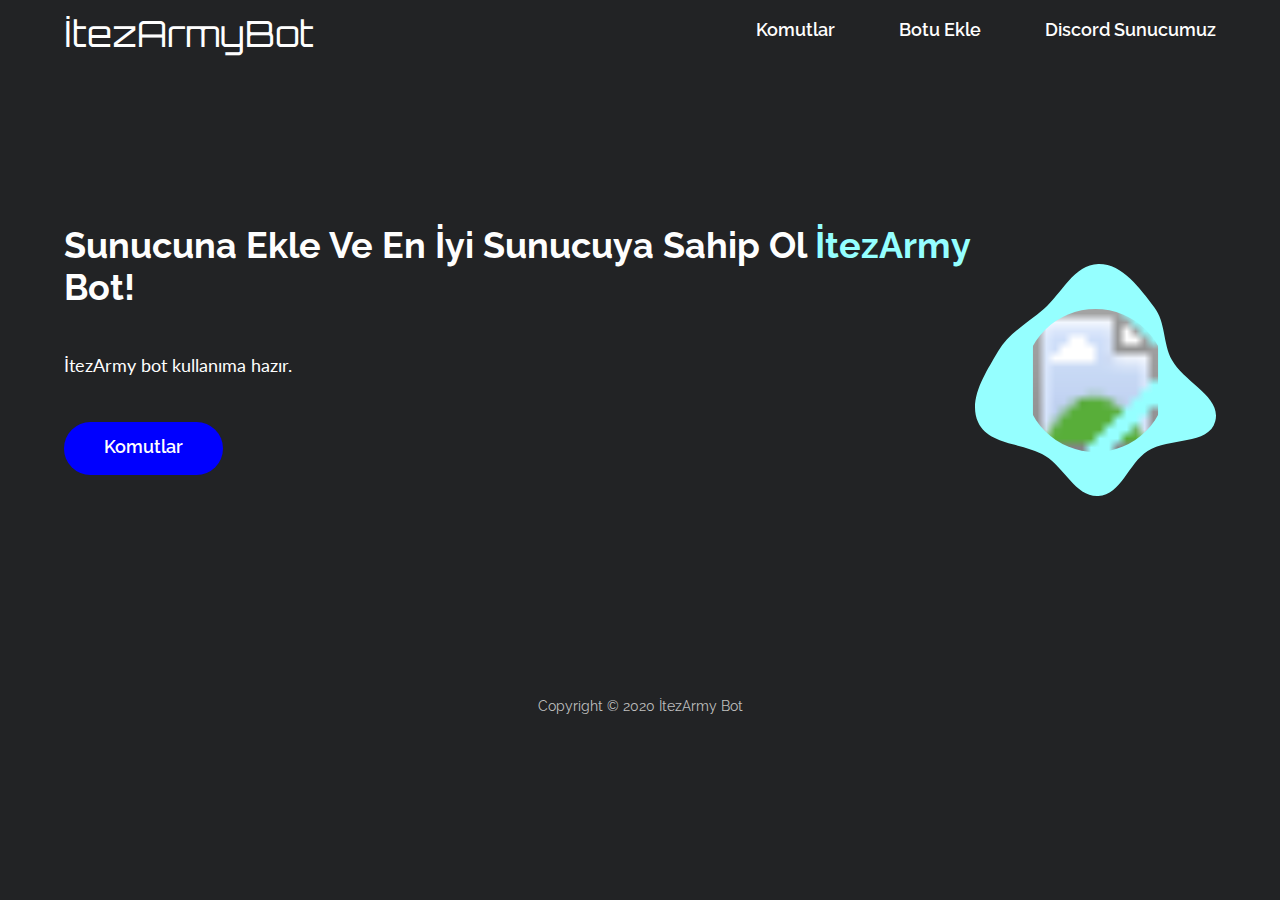
<file: index.html>
<!DOCTYPE html>

<html lang="tr">
  
<head>
<meta charset="UTF-8"/>
<meta name="viewport" content="width=device-width, initial-scale=1.0"/>
  
<link href="https://fonts.googleapis.com/css2?family=Oregano&display=swap" rel="stylesheet"/>
<link href="https://fonts.googleapis.com/css2?family=Orbitron&family=Oregano&display=swap" rel="stylesheet"/>
<link href="https://fonts.googleapis.com/css2?family=Raleway:wght@600;700&display=swap" rel="stylesheet"/>
<link href="https://fonts.googleapis.com/css2?family=Lato&display=swap" rel="stylesheet"/>
  
<link rel="icon" href="https://cdn.glitch.com/9a30b8ef-0e70-4d46-b2cf-f5478ad93ffc%2F%C4%B0rezArmy_%231_brand_usage_%237_created_by_logaster.png?v=1601755972644">  
  
<link rel="stylesheet" href="reset.css"/>
<link rel="stylesheet" href="style.css"/>
  
<title>İtezArmy Bot</title>
  
</head>

<body>
  
<header class="head">
  
<div class="head__wrapper">
  
<a href="index.html" class="logo">
  
<div class="logo__full">
  
<span class="logo__2">İtezArmy</span><span class="logo__2">Bot</span>
  
</div>
</a>

<nav class="navigation">
  
<ul class="navigation__list">
  
<li class="navigation__list navigation__list--item"></li>
<a class="navigation__list--link" href="commands.html">Komutlar</a>
  
<li class="navigation__list navigation__list--item"></li>
<a class="navigation__list--link" href="add-bot.html">Botu Ekle</a>  
  
<li class="navigation__list navigation__list--item"></li>
<a class="navigation__list--link" href="support-server.html">Discord Sunucumuz</a>
       
</ul>
  
</nav>
  
</div>
  
</header>

<main class="main">
  
<div class="main__content">
  
<header>
  
<h1 class="title"> Sunucuna Ekle Ve En İyi Sunucuya Sahip Ol <span class="title__huj">İtezArmy</span> Bot!</h1>
  
</header>
  
<article>
  
<h2 class="description description--landing">İtezArmy bot kullanıma hazır.</h2>
  
</article>

<a href="commands.html" class="cta">
  
<p class="cta__link">Komutlar</p>
  
</a>
  
</div>

<section class="main-features main-features__papieska">
<article>
  
<div class="rarepope">
  
<svg width="241" height="232" viewBox="0 0 241 232" fill="none" xmlns="" xmlns:xlink="">

<path fill-rule="evenodd" clip-rule="evenodd" d="M123.327 0.00520439C147.514 -0.409318 164.583 24.0224 179.238 43.1374C190.811 58.2333 187.851 79.0926 196.807 95.8521C208.915 118.509 246.818 132.486 240.239 157.29C233.806 181.544 193.881 173.403 172.64 186.971C153.394 199.264 146.182 230.847 123.327 231.969C100.618 233.084 89.6932 203.846 70.3405 191.993C48.4509 178.586 13.6359 181.663 3.12981 158.35C-7.24867 135.32 10.4558 109.098 23.1287 87.2304C33.7616 68.8828 52.7718 58.9841 68.8013 45.03C87.0224 29.1682 99.1007 0.420398 123.327 0.00520439Z" fill="#95ffff"/>
            
<rect x="49" y="45" width="143" height="143" rx="71.5" fill="url(#pattern0)"/>        
<defs>
           
<pattern id="pattern0" patternContentUnits="objectBoundingBox" width="1" height="1">
            
<use xlink:href="#image0" transform="scale(0.00892857)"/>
</pattern>
          
<image id="image0" width="112" height="112" xlink:href="https://cdn.glitch.com/9a30b8ef-0e70-4d46-b2cf-f5478ad93ffc%2F%C4%B0rezArmy_%231_brand_usage_%237_created_by_logaster.png?v=1601755972644"></image>
          
</defs>
            
</svg>
        
</div>   
  
</article>
  
</section>
  
</main>

<footer class="footer">Copyright © 2020 İtezArmy Bot</footer>
  
</body>
  
<script src="main.js"></script>
  
</html>
</file>
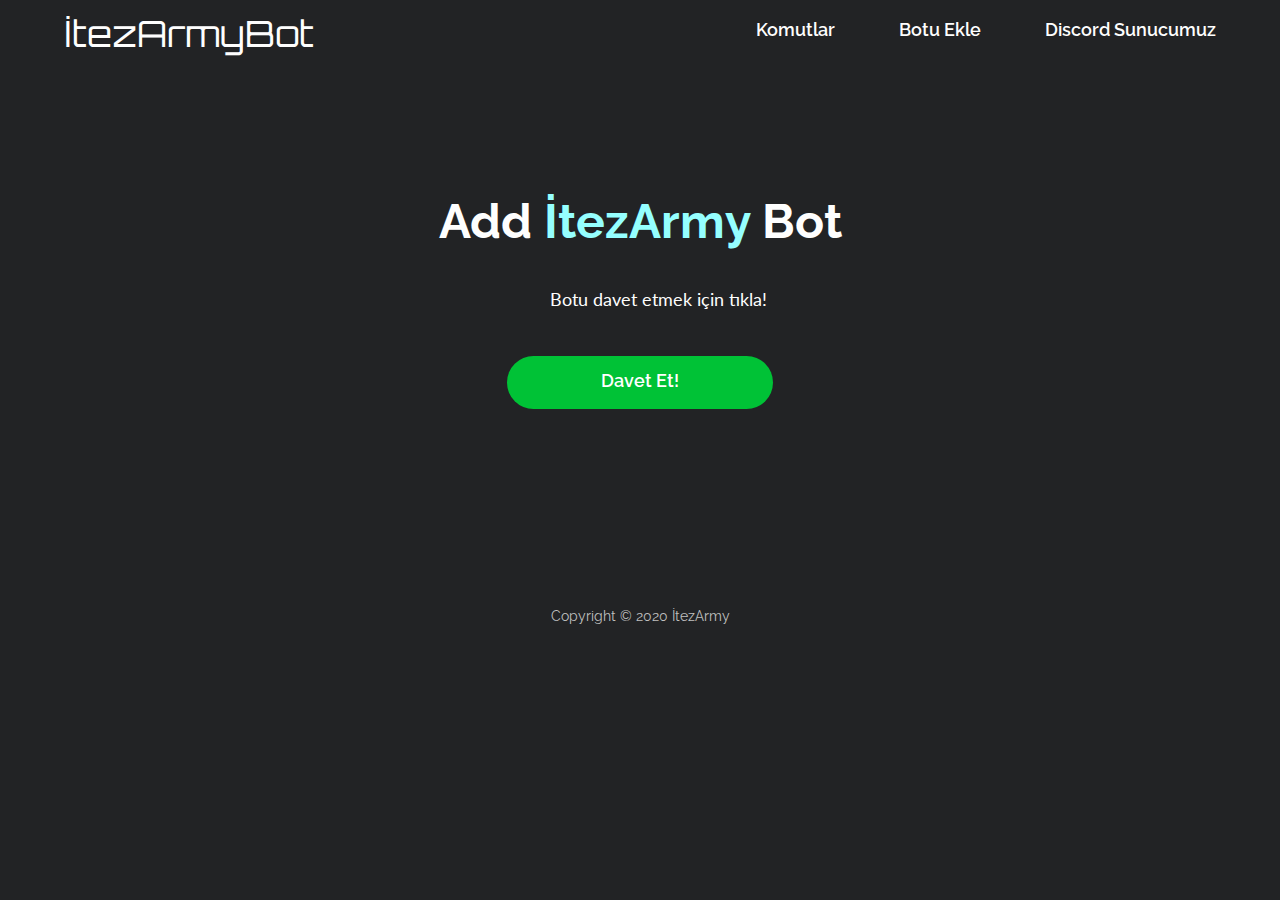
<file: add-bot.html>
<!DOCTYPE html>

<html lang="tr">
  
<head>
    
<meta charset="UTF-8" />
    
<meta name="viewport" content="width=device-width, initial-scale=1.0" />
    
<link href="https://fonts.googleapis.com/css2?family=Oregano&display=swap" rel="stylesheet"/>
<link href="https://fonts.googleapis.com/css2?family=Orbitron&family=Oregano&display=swap" rel="stylesheet"/>
<link href="https://fonts.googleapis.com/css2?family=Raleway:wght@600;700&display=swap" rel="stylesheet"/>
<link href="https://fonts.googleapis.com/css2?family=Lato&display=swap" rel="stylesheet"/>
  
<link rel="stylesheet" href="reset.css" />
<link rel="stylesheet" href="style.css" />
  
<title>İtezArmy Bot</title>
  
</head>

<body>
  
<header class="head">
  
<div class="head__wrapper">
      
<a href="index.html" class="logo">
        
<div class="logo__full">
          
<span class="logo__2">İtezArmy</span><span class="logo__2">Bot</span>
        
</div>
  
</a>

<nav class="navigation">
  
<ul class="navigation__list">
  
<li class="navigation__list navigation__list--item"></li>
<a class="navigation__list--link" href="commands.html">Komutlar</a>
  
<li class="navigation__list navigation__list--item"></li>
<a class="navigation__list--link" href="add-bot.html">Botu Ekle</a>  
  
<li class="navigation__list navigation__list--item"></li>
  <a class="navigation__list--link" href="support-server.html">Discord Sunucumuz</a>
  
</ul>
  
</nav>
  
</div>
  
</header>

<main class="main-404">
  
<div class="main-404__content">
  
<header>
  
  <h1 class="title title-404">Add <span class="title__huj title__huj-404">İtezArmy</span> Bot</h1>

</header>
        
<article> 
  
<h2 class="description description-404">Botu davet etmek için tıkla!</h2>

</article>

<a href="https://discord.com/oauth2/authorize?client_id=751481938920996944&permissions=8&scope=bot" class="cta-404">
  
<p class="cta__link">Davet Et!</p>
  
</a>
        
</div>
      
</main>

<footer class="footer">Copyright © 2020 İtezArmy</footer>

</body>

</html>
</file>
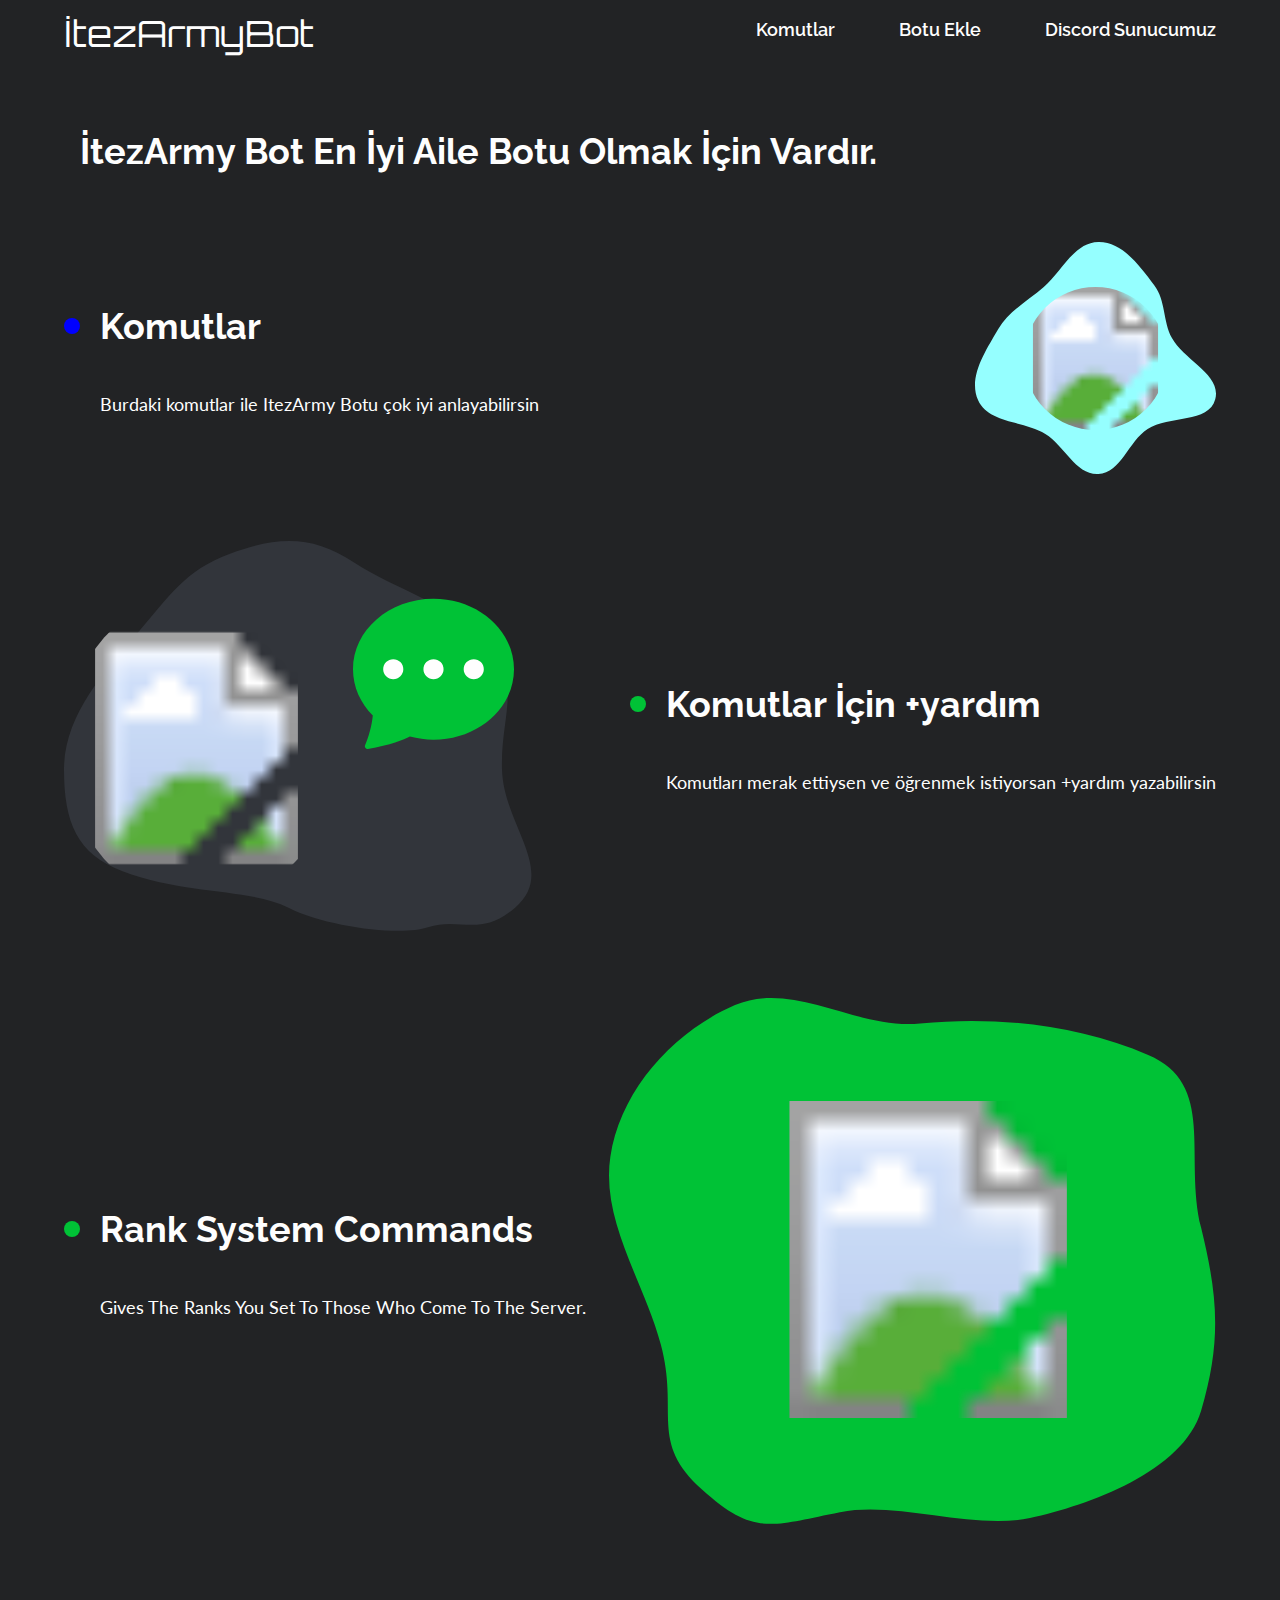
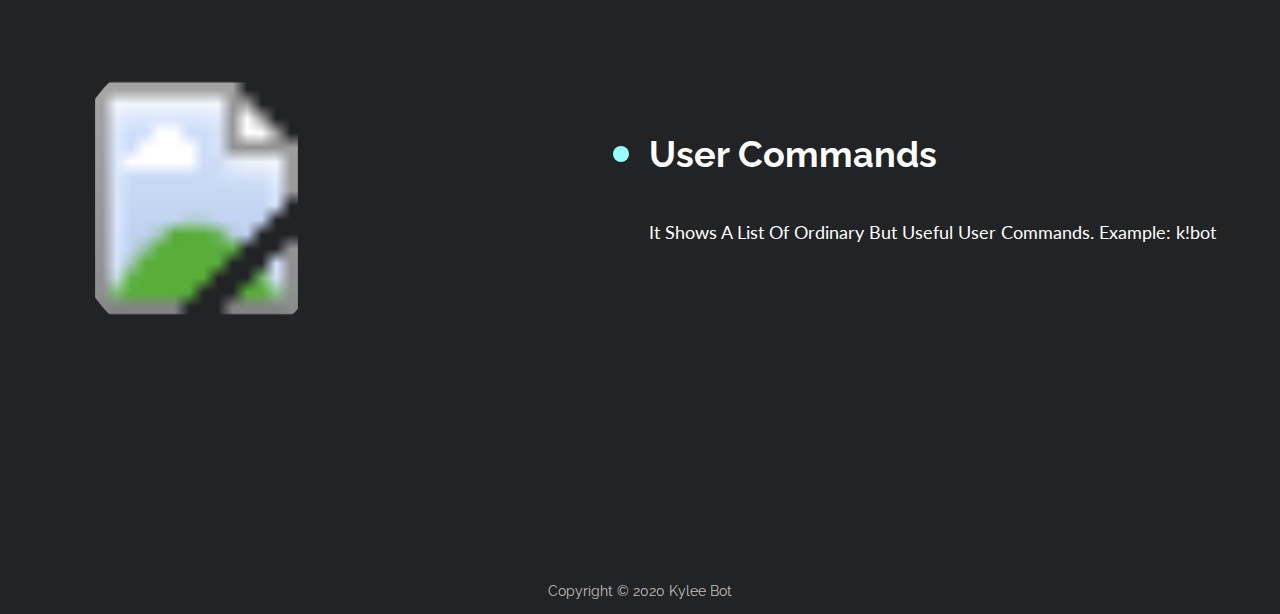
<file: commands.html>
<!DOCTYPE html>

<html lang="tr">
  
<head>
  
<meta charset="UTF-8"/>
<meta name="viewport" content="width=device-width, initial-scale=1.0"/>
  
<link href="https://fonts.googleapis.com/css2?family=Oregano&display=swap" rel="stylesheet"/>
<link href="https://fonts.googleapis.com/css2?family=Orbitron&family=Oregano&display=swap" rel="stylesheet"/>
<link href="https://fonts.googleapis.com/css2?family=Raleway:wght@600;700&display=swap" rel="stylesheet"/>
<link href="https://fonts.googleapis.com/css2?family=Lato&display=swap" rel="stylesheet"/>
  
<link rel="stylesheet" href="reset.css" />
<link rel="stylesheet" href="style.css" />
  
<title>Komutlar</title>
  
</head>

<body>
  
<header class="head">
  
<div class="head__wrapper">
  
<a href="index.html" class="logo">
  
<div class="logo__full">
  
<span class="logo__2">İtezArmy</span><span class="logo__2">Bot</span>
  
</div>
  
</a>

<nav class="navigation">
  
<ul class="navigation__list">
  
<li class="navigation__list navigation__list--item"></li>
<a class="navigation__list--link" href="commands.html">Komutlar</a>
  
<li class="navigation__list navigation__list--item"></li>
<a class="navigation__list--link" href="add-bot.html">Botu Ekle</a>  
  
<li class="navigation__list navigation__list--item"></li>
<a class="navigation__list--link" href="support-server.html">Discord Sunucumuz</a>
  
</ul>
  
</nav>
  
</div>
  
</header>

<main class="main main-features main-features--fix">
  
<section class="main-features__header">
  
<header class="title-container">  
  
<h1 class="title title--blob">İtezArmy Bot En İyi Aile Botu Olmak İçin Vardır.</h1>
  
</header>
  
</section>
  
<section class="main-features main-features__papieska">
<article>
  
<div class="main-features__title">
  
<svg class="dot" width="16" height="16" viewBox="0 0 16 16" fill="none" xmlns="">
  
<circle cx="8" cy="8" r="8" fill="#0000ff"/>
  
</svg>
  
<h1 class="title">Komutlar</h1>
</div>
  
<h2 class="description">Burdaki komutlar ile ItezArmy Botu çok iyi anlayabilirsin</h2>
</article>
  
<div class="rarepope">
  
<svg width="241" height="232" viewBox="0 0 241 232" fill="none" xmlns="" xmlns:xlink="">

<path fill-rule="evenodd" clip-rule="evenodd" d="M123.327 0.00520439C147.514 -0.409318 164.583 24.0224 179.238 43.1374C190.811 58.2333 187.851 79.0926 196.807 95.8521C208.915 118.509 246.818 132.486 240.239 157.29C233.806 181.544 193.881 173.403 172.64 186.971C153.394 199.264 146.182 230.847 123.327 231.969C100.618 233.084 89.6932 203.846 70.3405 191.993C48.4509 178.586 13.6359 181.663 3.12981 158.35C-7.24867 135.32 10.4558 109.098 23.1287 87.2304C33.7616 68.8828 52.7718 58.9841 68.8013 45.03C87.0224 29.1682 99.1007 0.420398 123.327 0.00520439Z" fill="#95ffff"/>
            
<rect x="49" y="45" width="143" height="143" rx="71.5" fill="url(#pattern0)"/>        
<defs>
           
<pattern id="pattern0" patternContentUnits="objectBoundingBox" width="1" height="1">
            
<use xlink:href="#image0" transform="scale(0.00892857)"/>
</pattern>
          
<image id="image0" width="112" height="112" xlink:href="https://cdn.glitch.com/9a30b8ef-0e70-4d46-b2cf-f5478ad93ffc%2F%C4%B0rezArmy_%231_brand_usage_%237_created_by_logaster.png?v=1601755972644"></image>
          
</defs>
            
</svg>
        
</div>   
      
</section>
      
<section class="main-features main-features__8ball">    
<article>
          
<div class="main-features__title">
            
<svg class="dot" width="16" height="16" viewBox="0 0 16 16" fill="none" xmlns="">
              
<circle cx="8" cy="8" r="8" fill="#00C236"/>           
</svg>
            
<h1 class="title">Komutlar İçin +yardım</h1>         
</div>
          
<h2 class="description">Komutları merak ettiysen ve öğrenmek istiyorsan +yardım yazabilirsin</h2>
</article>
        
<div class="peepo8ball">
          
<svg width="468" height="390" viewBox="0 0 468 390" fill="none" xmlns="" xmlns:xlink="">
            
<path fill-rule="evenodd" clip-rule="evenodd" d="M438 228.548C439.58 284.477 493.703 330.445 451.111 366.677C415.164 397.256 396.431 375.321 364 386.253C337.3 395.253 263.5 386.253 224.5 366.677C185.501 347.1 122 354.253 58.5001 330.253C12.9524 313.038 0.0142089 281.532 8.15626e-05 228.548C-0.0140458 175.559 38.8644 132.097 73.5346 92.0571C105.517 55.1208 120.221 29.7582 166 12.7528C213.439 -4.86919 248.394 -6.31805 290.5 21.7526C329.5 47.7526 390.209 64.126 423 102.253C459.4 144.574 436.423 172.723 438 228.548Z" fill="#32353B"/>
            
<rect x="309.125" y="108.065" width="130.812" height="40.25" fill="#FEFEFE"/>
            
<path fill-rule="evenodd" clip-rule="evenodd" d="M450 128.19C450 167.092 413.956 198.628 369.5 198.628C361.527 198.639 353.587 197.603 345.883 195.549C340.007 198.527 326.513 204.243 303.812 207.966C301.8 208.288 300.27 206.195 301.065 204.323C304.627 195.911 307.847 184.701 308.813 174.478C296.486 162.101 289 145.9 289 128.19C289 89.2887 325.044 57.7529 369.5 57.7529C413.956 57.7529 450 89.2887 450 128.19ZM339.312 128.19C339.312 130.859 338.252 133.419 336.365 135.306C334.478 137.193 331.919 138.253 329.25 138.253C326.581 138.253 324.022 137.193 322.135 135.306C320.248 133.419 319.188 130.859 319.188 128.19C319.188 125.522 320.248 122.962 322.135 121.075C324.022 119.188 326.581 118.128 329.25 118.128C331.919 118.128 334.478 119.188 336.365 121.075C338.252 122.962 339.312 125.522 339.312 128.19ZM379.562 128.19C379.562 130.859 378.502 133.419 376.615 135.306C374.728 137.193 372.169 138.253 369.5 138.253C366.831 138.253 364.272 137.193 362.385 135.306C360.498 133.419 359.438 130.859 359.438 128.19C359.438 125.522 360.498 122.962 362.385 121.075C364.272 119.188 366.831 118.128 369.5 118.128C372.169 118.128 374.728 119.188 376.615 121.075C378.502 122.962 379.562 125.522 379.562 128.19ZM409.75 138.253C412.419 138.253 414.978 137.193 416.865 135.306C418.752 133.419 419.812 130.859 419.812 128.19C419.812 125.522 418.752 122.962 416.865 121.075C414.978 119.188 412.419 118.128 409.75 118.128C407.081 118.128 404.522 119.188 402.635 121.075C400.748 122.962 399.688 125.522 399.688 128.19C399.688 130.859 400.748 133.419 402.635 135.306C404.522 137.193 407.081 138.253 409.75 138.253Z" fill="#00C236"/>
            
<ellipse cx="137" cy="207.253" rx="137" ry="156.5" fill="url(#pattern1)"/>
<defs>
            
<pattern id="pattern1" patternContentUnits="objectBoundingBox" width="1" height="1">
            
<use href="#image1" transform="translate(-0.0875912 0.129771) scale(0.00872012 0.00763359)"/>
</pattern>
            
<image id="image1" width="131" height="97" href="https://cdn.glitch.com/68643ca2-c760-48c9-a3ad-e156d298c81a%2Finvite.PNG?v=1599573262860"></image>

</defs>
            
</svg>
        
</div>
      
</section>
      
<section class="main-features main-features__daily">
<article>
          
<div class="main-features__title">
            
<svg class="dot" width="16" height="16" viewBox="0 0 16 16" fill="none" xmlns="">
              
<circle cx="8" cy="8" r="8" fill="#00C236"/>
</svg>
            
<h1 class="title">Rank System Commands</h1>
</div>
          
<h2 class="description">Gives The Ranks You Set To Those Who Come To The Server.</h2>
</article>
        
<div class="daily">
          
<svg width="607" height="526" viewBox="0 0 607 526" fill="none" xmlns="" xmlns:xlink="">
            
<path fill-rule="evenodd" clip-rule="evenodd" d="M311.158 25.5385C387.206 17.7446 469.042 27.0411 539.215 56.9206C607.476 85.9862 574.755 158.124 592.024 229.317C608.054 295.405 613.5 340.802 592.024 413C574.116 473.204 479.5 507.5 421 520C363.493 532.288 288.905 502.759 230.992 514.146C161.45 527.819 145.288 538.645 93 491.5C39.76 443.497 70.2326 414.937 51.7454 346.247C34.9218 283.737 -8.16334 222.761 1.35776 158.779C11.1733 92.8177 63.9538 33.7783 126.027 7.08153C184.288 -17.9756 247.918 32.0197 311.158 25.5385Z" fill="#00C236"/>
            
<rect x="71" y="103" width="495" height="317" rx="8" fill="url(#pattern2)"/>
<defs>
            
<pattern id="pattern2" patternContentUnits="objectBoundingBox" width="1" height="1">
            
<use href="#image2" transform="scale(0.00233724 0.00364964)"/>
</pattern>
            
<image id="image2" width="429" height="274" href="https://cdn.glitch.com/68643ca2-c760-48c9-a3ad-e156d298c81a%2Frank.PNG?v=1599573719173" ></image>
            
</defs>
            
</svg>
        
</div>
      
</section>
      
<section class="main-features main-features__8ball">    
<article>
          
<div class="main-features__title">
            
<svg class="dot" width="16" height="16" viewBox="0 0 16 16" fill="none" xmlns="">
              
<circle cx="8" cy="8" r="8" fill="#97ffff"/>           
</svg>
            
<h1 class="title">User Commands</h1>         
</div>
          
<h2 class="description">It Shows A List Of Ordinary But Useful User Commands. Example: k!bot</h2>
</article>
        
<div class="peepo8ball">
          
<svg width="468" height="390" viewBox="0 0 468 390" fill="none" xmlns="" xmlns:xlink="">
            
<ellipse cx="137" cy="207.253" rx="137" ry="156.5" fill="url(#pattern3)"/>

<defs>
            
<pattern id="pattern3" patternContentUnits="objectBoundingBox" width="1" height="1">
            
<use href="#image3" transform="translate(-0.0875912 0.129771) scale(0.00872012 0.00763359)"/>
</pattern>
            
<image id="image3" width="131" height="97" href="https://cdn.glitch.com/9a30b8ef-0e70-4d46-b2cf-f5478ad93ffc%2FMortis%202.png?v=1601725598746https://cdn.glitch.com/68643ca2-c760-48c9-a3ad-e156d298c81a%2Fuser.PNG?v=1599573884822" ></image>

</defs>
            
</svg>
        
</div>
      
</section>   
      
</main>

<footer class="footer">Copyright © 2020 Kylee Bot</footer>
    
</body>
  
</html>
</file>
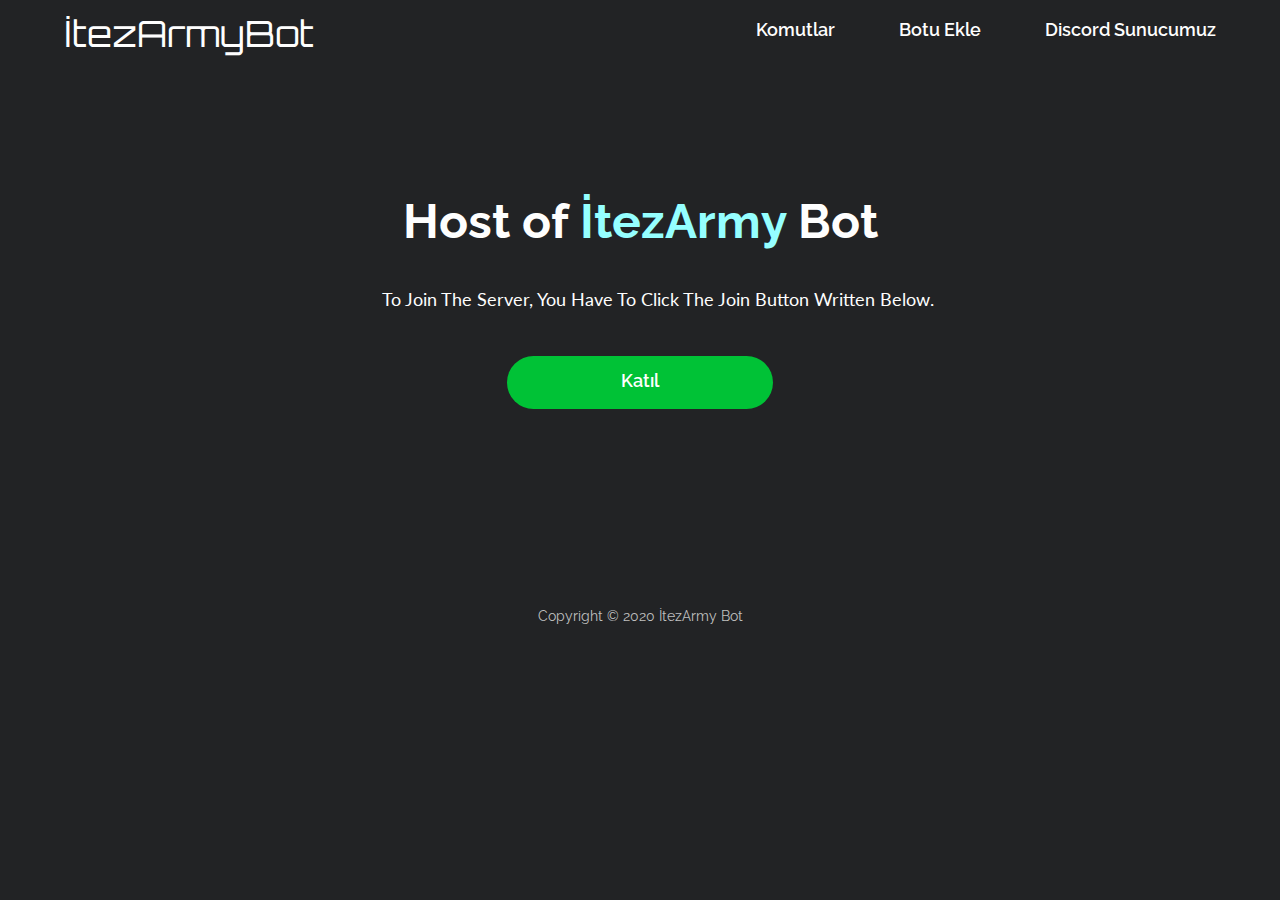
<file: support-server.html>
<!DOCTYPE html>

<html lang="tr">
  
<head>
    
<meta charset="UTF-8" />
    
<meta name="viewport" content="width=device-width, initial-scale=1.0" />
    
<link href="https://fonts.googleapis.com/css2?family=Oregano&display=swap" rel="stylesheet"/>
<link href="https://fonts.googleapis.com/css2?family=Orbitron&family=Oregano&display=swap" rel="stylesheet"/>
<link href="https://fonts.googleapis.com/css2?family=Raleway:wght@600;700&display=swap" rel="stylesheet"/>
<link href="https://fonts.googleapis.com/css2?family=Lato&display=swap" rel="stylesheet"/>
  
<link rel="stylesheet" href="reset.css" />
<link rel="stylesheet" href="style.css" />
  
<title>İtezArmy Bot</title>
  
</head>

<body>
  
<header class="head">
  
<div class="head__wrapper">
      
<a href="index.html" class="logo">
        
<div class="logo__full">
          
<span class="logo__2">İtezArmy</span><span class="logo__2">Bot</span>
        
</div>
  
</a>

<nav class="navigation">
  
<ul class="navigation__list">
  
<li class="navigation__list navigation__list--item"></li>
<a class="navigation__list--link" href="commands.html">Komutlar</a>
  
<li class="navigation__list navigation__list--item"></li>
<a class="navigation__list--link" href="add-bot.html">Botu Ekle</a>  
  
<li class="navigation__list navigation__list--item"></li>
<a class="navigation__list--link" href="support-server.html">Discord Sunucumuz</a>
  
</ul>
  
</nav>
  
</div>
  
</header>

<main class="main-404">
  
<div class="main-404__content">
  
<header>
  
<h1 class="title title-404">Host of <span class="title__huj title__huj-404">İtezArmy</span> Bot</h1>

</header>
        
<article> 
  
<h2 class="description description-404">To Join The Server, You Have To Click The Join Button Written Below.</h2>

</article>

<a href="https://discord.gg/w5JKxMP" class="cta-404">
  
<p class="cta__link">Katıl</p>
  
</a>
        
</div>
      
</main>

<footer class="footer">Copyright © 2020 İtezArmy Bot</footer>

</body>

</html>
</file>
<file: style.css>
body {
  background-color: #222325;
  max-height: 100%;
  margin: 0px 64px;
  display: flex;
  flex-direction: column;
  align-content: center;
}

.cta {
  margin-top: 48px;
  background-color: #0000ff;
  border-radius: 64px;
  display: flex;
  justify-content: center;
  padding: 16px 24px;
  text-decoration: none;
  width: 111px;
  height: 21px;
  /*box-shadow: 0px 0.913195px 2.21381px rgba(0, 194, 54, 0.0196802), 
        0px 2.19453px 5.32008px rgba(0, 194, 54, 0.0282725), 
        0px 4.13211px 10.0172px rgba(0, 194, 54, 0.035), 
        0px 7.37098px 17.869px rgba(0, 194, 54, 0.0417275), 
        0px 13.7866px 33.4221px rgba(0, 194, 54, 0.0503198), 
        0px 33px 80px rgba(0, 194, 54, 0.07); */
  transition: ease-in-out;
  transition-duration: 300ms;
}
.cta:hover {
  transition: ease-in-out;
  transition-duration: 300ms;
  box-shadow: 0px 0.913195px 2.21381px rgba(0, 194, 54, 0.0394),
    0px 2.19453px 5.32008px rgba(0, 194, 54, 0.0566),
    0px 4.13211px 10.0172px rgba(0, 194, 54, 0.07),
    0px 7.37098px 17.869px rgba(0, 194, 54, 0.0834),
    0px 13.7866px 33.4221px rgba(0, 194, 54, 0.1006),
    0px 33px 80px rgba(0, 194, 54, 0.14);
}
/*on hover:
box-shadow: 0px 0.913195px 2.21381px rgba(0, 194, 54, 0.0394), 0px 2.19453px 5.32008px rgba(0, 194, 54, 0.0566), 0px 4.13211px 10.0172px rgba(0, 194, 54, 0.07), 0px 7.37098px 17.869px rgba(0, 194, 54, 0.0834), 0px 13.7866px 33.4221px rgba(0, 194, 54, 0.1006), 0px 33px 80px rgba(0, 194, 54, 0.14);*/

.cta-404 {
  margin-top: 48px;
  background-color: #00c236;
  border-radius: 64px;
  display: flex;
  justify-content: center;
  padding: 16px 24px;
  text-decoration: none;
  width: 218px;
  height: 21px;
  /*box-shadow: 0px 0.913195px 2.21381px rgba(0, 194, 54, 0.0196802), 
        0px 2.19453px 5.32008px rgba(0, 194, 54, 0.0282725), 
        0px 4.13211px 10.0172px rgba(0, 194, 54, 0.035), 
        0px 7.37098px 17.869px rgba(0, 194, 54, 0.0417275), 
        0px 13.7866px 33.4221px rgba(0, 194, 54, 0.0503198), 
        0px 33px 80px rgba(0, 194, 54, 0.07); */
  transition: ease-in-out;
  transition-duration: 300ms;
}

.cta-404:hover {
  transition: ease-in-out;
  transition-duration: 300ms;
  box-shadow: 0px 0.913195px 2.21381px rgba(0, 194, 54, 0.0394),
    0px 2.19453px 5.32008px rgba(0, 194, 54, 0.0566),
    0px 4.13211px 10.0172px rgba(0, 194, 54, 0.07),
    0px 7.37098px 17.869px rgba(0, 194, 54, 0.0834),
    0px 13.7866px 33.4221px rgba(0, 194, 54, 0.1006),
    0px 33px 80px rgba(0, 194, 54, 0.14);
}

.cta__link {
  color: #ffffff;
  font-size: 18px;
  font-family: "Raleway", sans-serif;
  font-weight: 600;
  text-decoration: none;
}

.description {
  font-family: "Lato", sans-serif;
  font-style: normal;
  font-size: 18px;
  color: #fefefe;
  font-weight: 400;
  max-width: 650px;
  line-height: 18px;
  margin-top: 48px;
  padding-left: 36px;
}

.description-404 {
  font-family: "Lato", sans-serif;
  font-style: normal;
  font-size: 18px;
  color: #fefefe;
  font-weight: 400;
  max-width: 650px;
  line-height: 18px;
  margin-top: 48px;
  text-align: center;
}

.description--landing {
  padding: 0;
}

.dot {
  padding-right: 20px;
}

.footer {
  font-family: "Raleway", sans-serif;
  font-size: 14px;
  color: #c0c0c0;
  margin: 200px 0px 16px 0px;
  display: flex;
  align-self: center;
}

.head {
  top: 0;
  left: 0;
  position: fixed;
  background-color: #222325;
  /*background: rgba(34, 35, 37, 0.01);
  backdrop-filter: blur(8px);*/
  width: 100%;
  z-index: 2137;
}

.head__wrapper{
  display: flex;
  flex-direction: row;
  justify-content: space-between;
  padding: 16px 64px;
  
}

.logo {
  display: flex;
  align-self: center;
  text-decoration: none;
  width: 120px;
}

.logo__full {
  max-width: auto;
}

.logo__1 {
  font-family: "Oregano";
  font-size: 48px;
  color: #00c236;
}

.logo__2 {
  font-family: "Orbitron", sans-serif;
  font-size: 36px;
  color: #fefefe;
}

.main {
  display: flex;
  flex-direction: row;
  justify-content: space-between;
  margin-top: 200px;
}

.main__content {
  display: flex;
  flex-direction: column;
  align-self: center;
}

.main-404 {
  display: flex;
  flex-direction: row;
  justify-content: center;
  margin-top: 200px;
}

.main-404__content {
  display: flex;
  flex-direction: column;
  align-items: center;
}

.main-features {
  margin-top: 64px;
  display: flex;
  flex-direction: column;
}

.main-features--fix {
  margin-top: 130px;
}

.main-features__header {
  display: flex;
  align-self: flex-start;
}

.main-features__papieska {
  display: flex;
  flex-direction: row;
  justify-content: space-between;
  align-items: center;
}

.main-features__8ball {
  display: flex;
  flex-direction: row-reverse;
  justify-content: space-between;
  align-items: center;
}

.main-features__daily {
  display: flex;
  flex-direction: row;
  justify-content: space-between;
  align-items: center;
}

.main-features__reactions {
  display: flex;
  flex-direction: row-reverse;
  justify-content: space-between;
  align-items: center;
}

.main-features__title {
  display: flex;
  flex-direction: row;
  align-items: center;
}

.navigation {
  display: flex;
  flex: content;
  flex-direction: row;
  justify-content: flex-end;
}

.navigation__list--link {
  transition: 0.4s ease;
  flex-direction: row;
  color: #fefefe;
  font-size: 18px;
  font-family: "Raleway", sans-serif;
  font-weight: 600;
  margin-left: 64px;
  text-decoration: none;
  border-bottom: 4px solid #222325;
  padding-bottom: 4px;
}

.navigation__list--link:hover{
  border-bottom: 4px solid #00C236;
  border-radius: 2px;
}

.navigation__list--link-hover{
  border-bottom: 4px solid #00C236;
  border-radius: 2px;
}

.navigation__list {
  display: flex;
  align-self: center;
}

.navigation__list--item {
  
}

.peepo {
  display: flex;
  flex-direction: column;
  align-items: center;
}

.peepo__circle {
  margin-bottom: 32px;
  width: 310px;
  height: 310px;
}

.peepo__circle--spin {
  margin: 0;
  transform: rotate(0deg);
  transition-timing-function: ease;
  transition-duration: 2s;
  transition-property: all;
}

/*
.peepo__circle--spin{
    margin-bottom: 32px;
    transform: rotate(360deg);
    transition-timing-function: ease;
    transition-duration: 2s;
    transition-property: all;
} */

.peepo__status {
  color: #fefefe;
  font-size: 18px;
  font-family: "Raleway", sans-serif;
  font-weight: 600;
}

.peepo__status--online {
  color: #00c236;
}

.title {
  font-family: "Raleway", sans-serif;
  font-size: 36px;
  color: #fefefe;
  font-weight: 700;
  line-height: 42px;
}

.title--blob {
  position: relative;
  left: 16px;
}

.title__huj {
  font-family: "Raleway", sans-serif;
  font-size: 36px;
  color: #95ffff;
  font-weight: 700;
}

.title__huj-404 {
  font-size: 48px;
}

.title-404 {
  font-size: 48px;
  text-align: center;
}

.title-container {
  padding-bottom: 5.5px;
}

.title-blob {
  position: relative;
  top: 50px;
}
</file>
